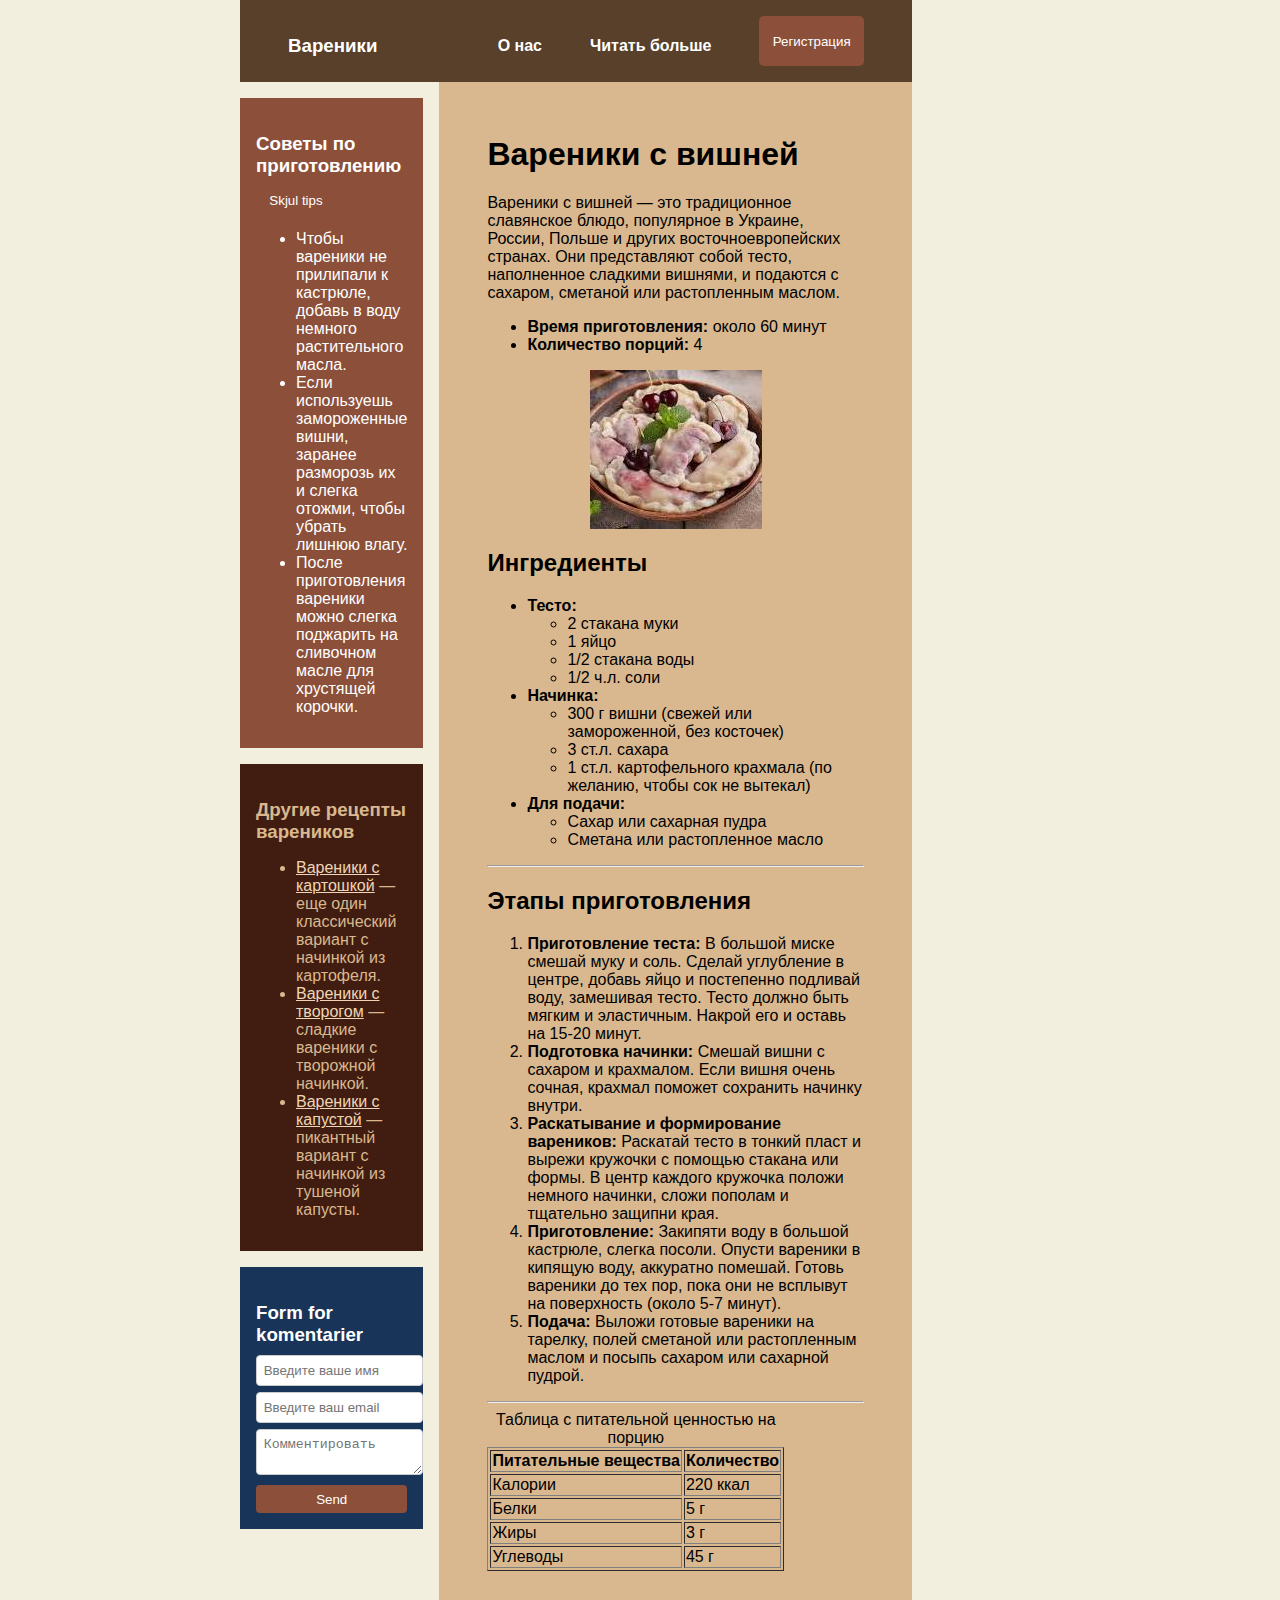
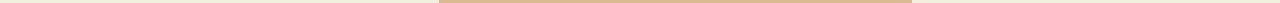
<file: index.html>
<!DOCTYPE html>
<html lang="en">
<head>
    <meta charset="UTF-8">
    <meta name="viewport" content="width=device-width, initial-scale=1.0">
    <title>вареники</title>
    <link rel="stylesheet" href="table.css">
</head>
<body>
    <header>
        <h3 id="vareniki">Вареники</h3>
        <div id="header">
            <h4>О нас</h4>
            <h4 id="read">Читать больше</h4>
            <button id="register">Регистрация</button>
        </div>
        
    </header>

    <div id="side">
        <div id="side1">
            <h1>Вареники с вишней</h1>
            <p>Вареники с вишней — это традиционное славянское блюдо, популярное в Украине, России, Польше и других восточноевропейских странах. Они представляют собой тесто, наполненное сладкими вишнями, и подаются с сахаром, сметаной или растопленным маслом.</p>
            <ul>
                <li><b>Время приготовления: </b>около 60 минут</li>
                <li><b>Количество порций: </b>4</li>
            </ul>
            <img src="Вареники с вишней.jpg">

            <h2>Ингредиенты</h2>
            <ul>
                <li><b>Тесто:</b>
                    <ul>
                        <li>2 стакана муки</li>
                        <li>1 яйцо</li>
                        <li>1/2 стакана воды</li>
                        <li>1/2 ч.л. соли</li>
                    </ul> 
                </li>
                <li><b>Начинка:</b>
                    <ul>
                        <li>300 г вишни (свежей или замороженной, без косточек)</li>
                        <li>3 ст.л. сахара</li>
                        <li>1 ст.л. картофельного крахмала (по желанию, чтобы сок не вытекал)</li>
                    </ul>   
                </li>
                <li> <b>Для подачи:</b>
                    <ul>
                        <li>Сахар или сахарная пудра</li>
                        <li>Сметана или растопленное масло</li>
                    </ul>  
                </li>
            </ul>

            <hr>

            <h2>Этапы приготовления</h2>
            <ol>
                <li><b>Приготовление теста:</b> В большой миске смешай муку и соль. Сделай углубление в центре, добавь яйцо и постепенно подливай воду, замешивая тесто. Тесто должно быть мягким и эластичным. Накрой его и оставь на 15-20 минут.</li>
                <li><b>Подготовка начинки: </b>Смешай вишни с сахаром и крахмалом. Если вишня очень сочная, крахмал поможет сохранить начинку внутри.</li>
                <li><b>Раскатывание и формирование вареников: </b>Раскатай тесто в тонкий пласт и вырежи кружочки с помощью стакана или формы. В центр каждого кружочка положи немного начинки, сложи пополам и тщательно защипни края.</li>
                <li><b>Приготовление: </b>Закипяти воду в большой кастрюле, слегка посоли. Опусти вареники в кипящую воду, аккуратно помешай. Готовь вареники до тех пор, пока они не всплывут на поверхность (около 5-7 минут).</li>
                <li><b>Подача: </b>Выложи готовые вареники на тарелку, полей сметаной или растопленным маслом и посыпь сахаром или сахарной пудрой.</li>
            </ol>
            
            <div id="table">
                <hr>

                <table border="1">
                    <caption>Таблица с питательной ценностью на порцию</caption>
                    <tr>
                        <th>Питательные вещества</th>
                        <th>Количество</th>
                    </tr>
                    <tr>
                        <td>Калории</td>
                        <td>220 ккал</td>
                    </tr>
                    <tr>
                        <td>Белки</td>
                        <td>5 г</td>
                    </tr>
                    <tr>
                        <td>Жиры</td>
                        <td>3 г</td>
                    </tr>
                    <tr>
                        <td>Углеводы</td>
                        <td>45 г</td>
                    </tr>
                </table>
            </div>
            
            
            
        </div>
        
        <div>
            <div id="viktig">
                <h3>Советы по приготовлению</h3>
                <button id="toggleTips">Skjul tips</button>
                <ul>
                    <li>Чтобы вареники не прилипали к кастрюле, добавь в воду немного растительного масла.</li>
                    <li>Если используешь замороженные вишни, заранее разморозь их и слегка отожми, чтобы убрать лишнюю влагу.</li>
                    <li>После приготовления вареники можно слегка поджарить на сливочном масле для хрустящей корочки.</li>
                </ul>
            </div>
            
            <div id="other">
                <h3> Другие рецепты вареников</h3>
                <ul>
                    <li> <a href="https://cookpad.com/ua/recipes/7472782-varieniki-s-kartoshkoi-vy-vliubities-v-eto-tiesto-dlia-varienikov-vkusnyi-i-prostoi-rietsiept">Вареники с картошкой</a> — еще один классический вариант с начинкой из картофеля.</li>
                    <li> <a href="https://yasensvit.ua/ru/recipes/osnovni-stravi/varenyky-z-syrom/">Вареники с творогом</a> — сладкие вареники с творожной начинкой.</li>
                    <li> <a href="https://www.unian.net/recipes/baking/dough/vareniki-s-kapustoy-prostye-ukrainskie-recepty-12061263.html">Вареники с капустой</a> — пикантный вариант с начинкой из тушеной капусты.</li>
                </ul>
            </div>
            
            <div id="form">
                <h3>Form for komentarier</h3>
                <div>
                    <form action="/submit-comment" method="post">
                        <input type="text" name="name" placeholder="Введите ваше имя" required><br>
                        <input type="email" name="email" placeholder="Введите ваш email" required><br>
                        <textarea name="comment" placeholder="Комментировать" required></textarea><br>
                        <button type="submit">Send</button>
                    </form>
                </div>
            </div>
        </div>
    </div>
    <script>
        document.getElementById("register").addEventListener("click", function () {
            alert("Takk");
        });
        document.getElementById("toggleTips").addEventListener("click", function(){
            
        })
    </script>
</body>
</html>
</file>
<file: table.css>
body{
    background-color: #F2EFDF;
    margin: 0%;
    font-family: Arial, Helvetica, sans-serif;
}

header{
    display: flex;
    justify-content: space-between;
    padding-inline: 3em;
    padding-block: 1em;
    margin-right: 23em;
    margin-left: 15em;
    background-color: #59402A;
    color: white;
}

button{
    background-color: #8C503A;
    color: white;
    border: none;
    padding: 0.5em 1em;
    border-radius: 5px;
    cursor: pointer;
    transition: background-color 0.3s ease;
}
button:hover {
    background-color: #59402A;
}

img {
    max-width: 100%;
    height: auto;
    display: block;
    margin: 0 auto;
}

#header{
    display: flex;
    gap: 3em;
}

#side{
    display: flex;
    flex-direction: row-reverse;
    margin-right: 23em;
    margin-left: 15em;
    
}
#side1{
    background-color: #D9B88F;
    padding-inline: 3em;
    padding-block: 2em;
}

#viktig{
    margin-top: 1em;
    background-color: #8C503A;
    margin-right: 1em;
    padding: 1em;
    color: white;
}

#other{
    background-color: #401D10;
    margin-right: 1em;
    padding: 1em;
    margin-block: 1em;
    color: #D9B88F; 
}

a{
    color: #efd5b5;
}

#form{
    background-color: #183459;
    margin-right: 1em;
    padding: 1em;
    color: white;
}

form input, form textarea{
    width: 100%;
    margin-bottom: 0.5em;
    padding: 0.5em;
    border: 1px solid #ccc;
    border-radius: 4px;
}

form button {
    width: 100%;
    background-color: #8C503A;
    color: white;
    border: none;
    padding: 0.5em;
    border-radius: 4px;
    cursor: pointer;
}

form button:hover{
    background-color: #401D10;
}

h3, h4 {
    margin-bottom: 0.5em;
}
p, li {
    font-size: 1rem;
}


@media only screen and (max-width: 600px) {
    header{
        margin-inline: 0em;
        font-size: 9pt;
        padding-inline: 1em;
    }
    #side{
        display: flex;
        flex-direction: row;
        flex-direction: column;
        margin-inline: 0em;
    }

    #side1{
        padding: 1em;
    }
    #table{
        display:flex;
        flex-direction: row-reverse;
        order:1;
    }
    #viktig{
        margin-right: 0em;
    }
    #other{
        margin-right: 0em;
    }
    #form{
        margin-right: 0em;
    }
}
</file>
